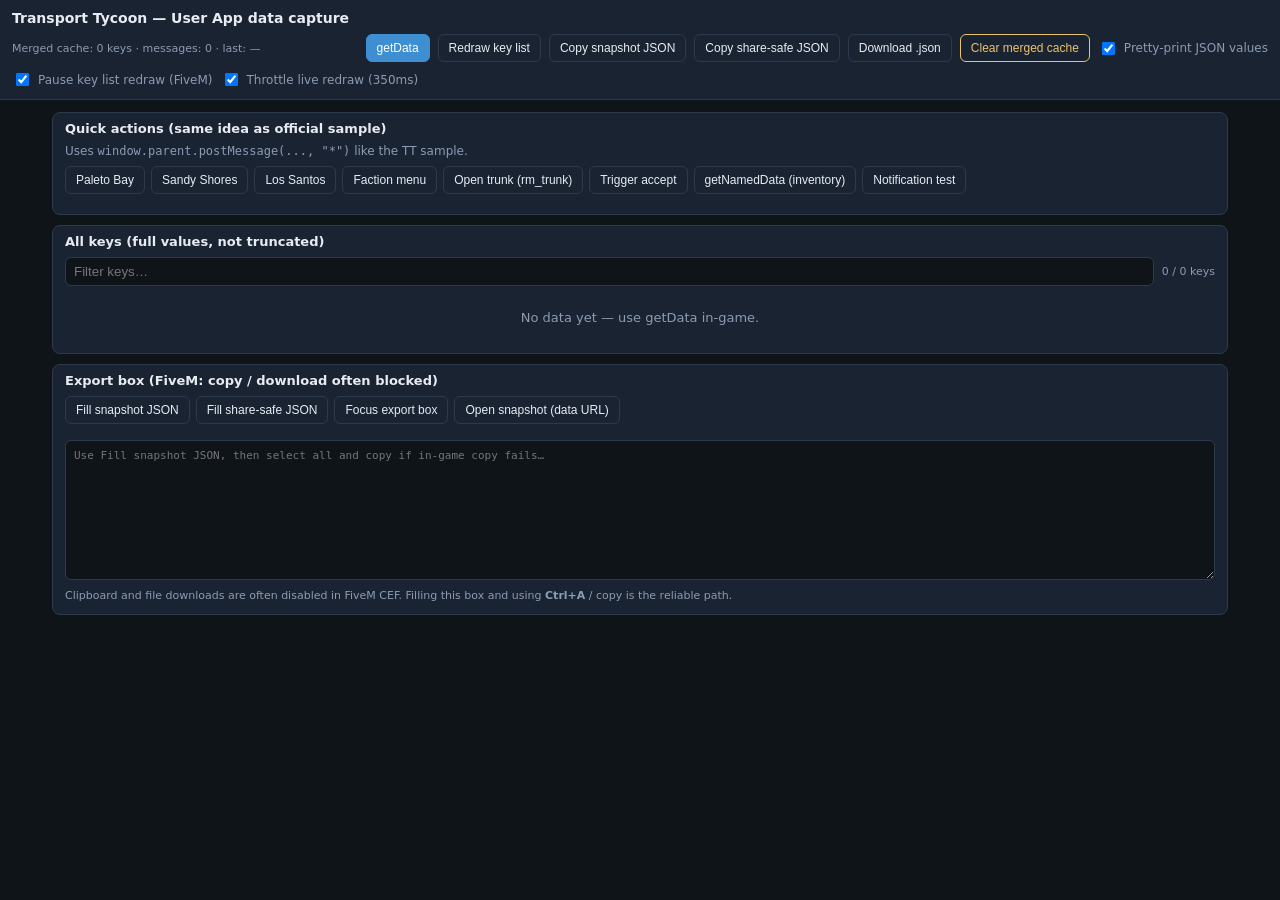
<file: helper/tt-userapp-data-capture.html>
<!DOCTYPE html>
<html lang="en">
<head>
  <meta charset="UTF-8" />
  <meta name="viewport" content="width=device-width, initial-scale=1" />
  <title>TT User App — Data capture</title>
  <style>
    :root {
      --bg: #0f1419;
      --panel: #1a2332;
      --border: #2d3a4d;
      --text: #e7ecf3;
      --muted: #8b9cb3;
      --accent: #3d8fd1;
      --accent2: #2a9d7a;
      --warn: #e9c46a;
      --danger: #e76f51;
    }
    * { box-sizing: border-box; }
    body {
      margin: 0;
      font-family: ui-sans-serif, system-ui, Segoe UI, Roboto, sans-serif;
      font-size: 13px;
      color: var(--text);
      background: var(--bg);
      min-height: 100vh;
    }
    header {
      position: sticky;
      top: 0;
      z-index: 10;
      background: var(--panel);
      border-bottom: 1px solid var(--border);
      padding: 10px 12px;
      display: flex;
      flex-wrap: wrap;
      gap: 8px;
      align-items: center;
    }
    header h1 {
      margin: 0;
      font-size: 14px;
      font-weight: 600;
      flex: 1 1 100%;
    }
    header .meta {
      font-size: 11px;
      color: var(--muted);
      flex: 1 1 auto;
    }
    button {
      cursor: pointer;
      border: 1px solid var(--border);
      background: var(--panel);
      color: var(--text);
      padding: 6px 10px;
      border-radius: 6px;
      font-size: 12px;
    }
    button:hover { border-color: var(--accent); }
    button.primary { background: var(--accent); border-color: var(--accent); color: #fff; }
    button.ok { background: var(--accent2); border-color: var(--accent2); color: #fff; }
    button.warn { border-color: var(--warn); color: var(--warn); }
    #toast {
      position: fixed;
      bottom: 12px;
      right: 12px;
      padding: 8px 12px;
      background: var(--panel);
      border: 1px solid var(--border);
      border-radius: 6px;
      font-size: 12px;
      opacity: 0;
      pointer-events: none;
      transition: opacity 0.2s;
      z-index: 20;
      max-width: 90vw;
    }
    #toast.show { opacity: 1; }
    main { padding: 12px; max-width: 1200px; margin: 0 auto; }
    details.section {
      background: var(--panel);
      border: 1px solid var(--border);
      border-radius: 8px;
      margin-bottom: 10px;
    }
    details.section > summary {
      padding: 8px 12px;
      cursor: pointer;
      font-weight: 600;
      list-style: none;
    }
    details.section > summary::-webkit-details-marker { display: none; }
    .section-body { padding: 0 12px 12px; }
    .row-actions { display: flex; flex-wrap: wrap; gap: 6px; margin-bottom: 8px; }
    label.inline {
      display: inline-flex;
      align-items: center;
      gap: 6px;
      color: var(--muted);
      font-size: 12px;
    }
    .keys-toolbar {
      display: flex;
      flex-wrap: wrap;
      gap: 8px;
      align-items: center;
      margin-bottom: 8px;
    }
    #filter {
      flex: 1 1 200px;
      min-width: 140px;
      padding: 6px 8px;
      border-radius: 6px;
      border: 1px solid var(--border);
      background: var(--bg);
      color: var(--text);
    }
    .kv-list { display: flex; flex-direction: column; gap: 8px; }
    .kv {
      border: 1px solid var(--border);
      border-radius: 8px;
      overflow: hidden;
      background: var(--bg);
    }
    .kv-head {
      display: flex;
      flex-wrap: wrap;
      gap: 6px;
      align-items: center;
      padding: 6px 8px;
      background: #141c28;
      border-bottom: 1px solid var(--border);
    }
    .kv-head code {
      font-size: 12px;
      color: var(--warn);
      flex: 1 1 auto;
      word-break: break-all;
    }
    .kv-meta { font-size: 11px; color: var(--muted); }
    .kv-body {
      margin: 0;
      padding: 8px;
      max-height: 320px;
      overflow: auto;
      white-space: pre-wrap;
      word-break: break-word;
      font-family: ui-monospace, Consolas, monospace;
      font-size: 11px;
      line-height: 1.45;
    }
    .empty { color: var(--muted); padding: 16px; text-align: center; }
    #export-box {
      width: 100%;
      min-height: 140px;
      margin-top: 8px;
      padding: 8px;
      border-radius: 6px;
      border: 1px solid var(--border);
      background: var(--bg);
      color: var(--text);
      font-family: ui-monospace, Consolas, monospace;
      font-size: 11px;
      line-height: 1.35;
      resize: vertical;
    }
    .hint { font-size: 11px; color: var(--muted); margin: 6px 0 0; }
  </style>
</head>
<body>
  <header>
    <h1>Transport Tycoon — User App data capture</h1>
    <span class="meta" id="meta">Merged cache: 0 keys · last message: —</span>
    <span class="meta" id="pending-meta" style="display:none;color:var(--warn);"></span>
    <button type="button" class="primary" id="btn-getdata">getData</button>
    <button type="button" id="btn-redraw">Redraw key list</button>
    <button type="button" id="btn-copy-json">Copy snapshot JSON</button>
    <button type="button" id="btn-copy-safe">Copy share-safe JSON</button>
    <button type="button" id="btn-download">Download .json</button>
    <button type="button" class="warn" id="btn-clear">Clear merged cache</button>
    <label class="inline"><input type="checkbox" id="chk-pretty" checked /> Pretty-print JSON values</label>
    <label class="inline" title="FiveM sends many updates/sec; redrawing the list each time resets scroll. Data still merges — click Redraw key list to refresh."><input type="checkbox" id="chk-pause-ui" checked /> Pause key list redraw (FiveM)</label>
    <label class="inline" title="When redraw is live, rebuild the list at most every 350ms."><input type="checkbox" id="chk-throttle" checked /> Throttle live redraw (350ms)</label>
  </header>
  <main>
    <details class="section" open>
      <summary>Quick actions (same idea as official sample)</summary>
      <div class="section-body">
        <p style="margin:0 0 8px;color:var(--muted);font-size:12px;">Uses <code>window.parent.postMessage(..., "*")</code> like the TT sample.</p>
        <div class="row-actions" id="sample-actions"></div>
      </div>
    </details>
    <details class="section" open>
      <summary>All keys (full values, not truncated)</summary>
      <div class="section-body">
        <div class="keys-toolbar">
          <input type="search" id="filter" placeholder="Filter keys…" autocomplete="off" />
          <span class="kv-meta" id="filter-count"></span>
        </div>
        <div class="kv-list" id="kv-list"><div class="empty">Waiting for data… Open this in-game and press <strong>getData</strong>, or perform actions so keys update.</div></div>
      </div>
    </details>
    <details class="section" open>
      <summary>Export box (FiveM: copy / download often blocked)</summary>
      <div class="section-body">
        <div class="row-actions">
          <button type="button" id="btn-fill-export">Fill snapshot JSON</button>
          <button type="button" id="btn-fill-safe-export">Fill share-safe JSON</button>
          <button type="button" id="btn-focus-export">Focus export box</button>
          <button type="button" id="btn-open-data">Open snapshot (data URL)</button>
        </div>
        <textarea id="export-box" spellcheck="false" placeholder="Use Fill snapshot JSON, then select all and copy if in-game copy fails…"></textarea>
        <p class="hint">Clipboard and file downloads are often disabled in FiveM CEF. Filling this box and using <strong>Ctrl+A</strong> / copy is the reliable path.</p>
      </div>
    </details>
  </main>
  <div id="toast" role="status"></div>
  <script>
(function () {
  "use strict";

  /** @type {Record<string, unknown>} */
  const cache = {};
  let lastMsgAt = null;
  let messageCount = 0;
  let mergeSinceRedraw = 0;
  let renderTimer = null;

  /** Substrings in key names to redact in “share-safe” export (avoid generic “key” — false positives). */
  const SENSITIVE_KEY_SUBSTRINGS = [
    "license", "discord", "steam", "fivem", "token", "pkey", "password", "secret"
  ];

  const el = (id) => document.getElementById(id);
  const toast = el("toast");
  let toastTimer = null;

  function showToast(text) {
    toast.textContent = text;
    toast.classList.add("show");
    clearTimeout(toastTimer);
    toastTimer = setTimeout(() => toast.classList.remove("show"), 2600);
  }

  function isSensitiveKey(key) {
    const k = key.toLowerCase();
    return SENSITIVE_KEY_SUBSTRINGS.some((s) => k.includes(s));
  }

  function cloneForExport(sanitize) {
    const out = {};
    for (const key of Object.keys(cache).sort()) {
      let val = cache[key];
      if (sanitize && isSensitiveKey(key)) {
        out[key] = "[REDACTED]";
        continue;
      }
      if (typeof val === "string") {
        out[key] = val;
      } else if (val === null || val === undefined) {
        out[key] = val;
      } else {
        try {
          out[key] = JSON.parse(JSON.stringify(val));
        } catch {
          out[key] = String(val);
        }
      }
    }
    return out;
  }

  function snapshotMeta() {
    return {
      capturedAt: new Date().toISOString(),
      messageCount,
      keyCount: Object.keys(cache).length,
      note: "TT User App helper — merged from postMessage data + getData"
    };
  }

  function formatValue(raw) {
    const pretty = el("chk-pretty").checked;
    if (raw === null || raw === undefined) return String(raw);
    if (typeof raw === "object") {
      try {
        return pretty ? JSON.stringify(raw, null, 2) : JSON.stringify(raw);
      } catch {
        return String(raw);
      }
    }
    if (typeof raw === "string") {
      if (pretty) {
        const t = raw.trim();
        if ((t.startsWith("{") && t.endsWith("}")) || (t.startsWith("[") && t.endsWith("]"))) {
          try {
            return JSON.stringify(JSON.parse(raw), null, 2);
          } catch {
            return raw;
          }
        }
      }
      return raw;
    }
    return String(raw);
  }

  function valueLength(raw) {
    if (raw === null || raw === undefined) return 0;
    if (typeof raw === "object") {
      try {
        return JSON.stringify(raw).length;
      } catch {
        return String(raw).length;
      }
    }
    return String(raw).length;
  }

  function post(action) {
    try {
      window.parent.postMessage(action, "*");
    } catch (e) {
      showToast("postMessage failed (open inside TT User App)");
    }
  }

  function updateMeta() {
    const keys = Object.keys(cache).length;
    const t = lastMsgAt ? lastMsgAt.toLocaleTimeString() : "—";
    el("meta").textContent = "Merged cache: " + keys + " keys · messages: " + messageCount + " · last: " + t;
    const pm = el("pending-meta");
    if (el("chk-pause-ui").checked && mergeSinceRedraw > 0) {
      pm.style.display = "inline";
      pm.textContent = "· list stale: " + mergeSinceRedraw + " merge(s) since redraw";
    } else {
      pm.style.display = "none";
      pm.textContent = "";
    }
  }

  /** @returns {Promise<boolean>} */
  async function copyTextRobust(text) {
    try {
      if (navigator.clipboard && window.isSecureContext) {
        await navigator.clipboard.writeText(text);
        return true;
      }
    } catch (_) {}
    try {
      const ta = document.createElement("textarea");
      ta.value = text;
      ta.setAttribute("readonly", "");
      ta.style.position = "fixed";
      ta.style.left = "-9999px";
      ta.style.top = "0";
      document.body.appendChild(ta);
      ta.focus();
      ta.select();
      ta.setSelectionRange(0, text.length);
      const ok = document.execCommand("copy");
      document.body.removeChild(ta);
      return ok;
    } catch (_) {
      return false;
    }
  }

  function snapshotJsonText(sanitize) {
    return JSON.stringify(
      { meta: snapshotMeta(), data: cloneForExport(sanitize) },
      null,
      2
    );
  }

  function fillExportText(text) {
    el("export-box").value = text;
    showToast("Export box filled");
  }

  function render() {
    mergeSinceRedraw = 0;
    if (renderTimer) {
      clearTimeout(renderTimer);
      renderTimer = null;
    }

    const q = (el("filter").value || "").trim().toLowerCase();
    const keys = Object.keys(cache).sort();
    const filtered = q ? keys.filter((k) => k.toLowerCase().includes(q)) : keys;
    el("filter-count").textContent = filtered.length + " / " + keys.length + " keys";

    const list = el("kv-list");
    const prevScroll = list.scrollTop;
    list.innerHTML = "";
    if (filtered.length === 0) {
      const d = document.createElement("div");
      d.className = "empty";
      d.textContent = keys.length === 0 ? "No data yet — use getData in-game." : "No keys match filter.";
      list.appendChild(d);
      updateMeta();
      return;
    }

    for (const key of filtered) {
      const raw = cache[key];
      const block = document.createElement("article");
      block.className = "kv";

      const head = document.createElement("div");
      head.className = "kv-head";
      const code = document.createElement("code");
      code.textContent = key;
      const meta = document.createElement("span");
      meta.className = "kv-meta";
      meta.textContent = typeof raw + " · " + valueLength(raw) + " chars";

      const copyBtn = document.createElement("button");
      copyBtn.type = "button";
      copyBtn.textContent = "Copy value";
      copyBtn.addEventListener("click", async () => {
        const text = formatValue(raw);
        const ok = await copyTextRobust(text);
        if (ok) showToast("Copied: " + key);
        else {
          fillExportText(text);
          showToast("Clipboard blocked — value in Export box");
        }
      });

      head.appendChild(code);
      head.appendChild(meta);
      head.appendChild(copyBtn);

      const pre = document.createElement("pre");
      pre.className = "kv-body";
      pre.textContent = formatValue(raw);

      block.appendChild(head);
      block.appendChild(pre);
      list.appendChild(block);
    }
    list.scrollTop = prevScroll;
    updateMeta();
  }

  function scheduleRender() {
    if (el("chk-throttle").checked) {
      if (renderTimer) return;
      renderTimer = setTimeout(() => {
        renderTimer = null;
        render();
      }, 350);
      return;
    }
    render();
  }

  window.addEventListener("message", (event) => {
    const payload = event.data;
    if (!payload || typeof payload !== "object") return;
    const data = payload.data;
    if (!data || typeof data !== "object") return;

    messageCount++;
    lastMsgAt = new Date();
    for (const key of Object.keys(data)) {
      cache[key] = data[key];
    }
    if (el("chk-pause-ui").checked) {
      mergeSinceRedraw++;
      updateMeta();
    } else {
      scheduleRender();
    }
  });

  el("btn-getdata").addEventListener("click", () => post({ type: "getData" }));
  el("btn-redraw").addEventListener("click", () => render());
  el("chk-pretty").addEventListener("change", render);
  el("chk-pause-ui").addEventListener("change", () => {
    mergeSinceRedraw = 0;
    if (renderTimer) {
      clearTimeout(renderTimer);
      renderTimer = null;
    }
    render();
  });
  el("chk-throttle").addEventListener("change", () => {
    if (renderTimer) {
      clearTimeout(renderTimer);
      renderTimer = null;
    }
    if (!el("chk-pause-ui").checked) render();
  });
  el("filter").addEventListener("input", render);

  el("btn-clear").addEventListener("click", () => {
    for (const k of Object.keys(cache)) delete cache[k];
    messageCount = 0;
    lastMsgAt = null;
    mergeSinceRedraw = 0;
    if (renderTimer) {
      clearTimeout(renderTimer);
      renderTimer = null;
    }
    render();
    showToast("Merged cache cleared");
  });

  async function copyJson(sanitize) {
    const text = snapshotJsonText(sanitize);
    const ok = await copyTextRobust(text);
    if (ok) showToast(sanitize ? "Share-safe JSON copied" : "Snapshot JSON copied");
    else {
      fillExportText(text);
      showToast("Clipboard blocked — snapshot in Export box");
    }
  }

  el("btn-copy-json").addEventListener("click", () => copyJson(false));
  el("btn-copy-safe").addEventListener("click", () => copyJson(true));

  el("btn-fill-export").addEventListener("click", () => fillExportText(snapshotJsonText(false)));
  el("btn-fill-safe-export").addEventListener("click", () => fillExportText(snapshotJsonText(true)));
  el("btn-focus-export").addEventListener("click", () => {
    const box = el("export-box");
    box.focus();
    box.select();
    showToast("Ctrl+A if needed, then copy");
  });
  el("btn-open-data").addEventListener("click", () => {
    const text = snapshotJsonText(false);
    try {
      window.open("data:application/json;charset=utf-8," + encodeURIComponent(text), "_blank");
      showToast("Opened data URL (may be blocked)");
    } catch (_) {
      fillExportText(text);
      showToast("Open failed — use Export box");
    }
  });

  el("btn-download").addEventListener("click", () => {
    const text = snapshotJsonText(false);
    const stamp = new Date().toISOString().replace(/[:.]/g, "-");
    const filename = "tt-userapp-snapshot-" + stamp + ".json";
    try {
      const blob = new Blob([text], { type: "application/json" });
      const a = document.createElement("a");
      a.download = filename;
      a.href = URL.createObjectURL(blob);
      document.body.appendChild(a);
      a.click();
      a.remove();
      setTimeout(() => URL.revokeObjectURL(a.href), 2000);
      showToast("Download triggered");
    } catch (_) {
      fillExportText(text);
      showToast("Download blocked — snapshot in Export box");
    }
  });

  window.addEventListener("keydown", (e) => {
    if (e.key === "Escape") {
      post({ type: "pin" });
    }
  });

  const actions = [
    { name: "Paleto Bay", action: { type: "setWaypoint", x: -267, y: 6231 } },
    { name: "Sandy Shores", action: { type: "setWaypoint", x: 1601, y: 3662 } },
    { name: "Los Santos", action: { type: "setWaypoint", x: 228, y: -878 } },
    { name: "Faction menu", action: { type: "sendCommand", command: "faction" } },
    { name: "Open trunk (rm_trunk)", action: { type: "sendCommand", command: "rm_trunk" } },
    { name: "Trigger accept", action: { type: "sendCommand", command: "userapp_trigger accept" } },
    { name: "getNamedData (inventory)", action: { type: "getNamedData", keys: ["inventory", "weight", "max_weight", "chest"] } },
    { name: "Notification test", action: { type: "notification", text: "TT capture helper" } }
  ];

  const btnWrap = el("sample-actions");
  for (const a of actions) {
    const b = document.createElement("button");
    b.type = "button";
    b.textContent = a.name;
    b.addEventListener("click", () => post(a.action));
    btnWrap.appendChild(b);
  }

  render();
})();
  </script>
</body>
</html>
</file>
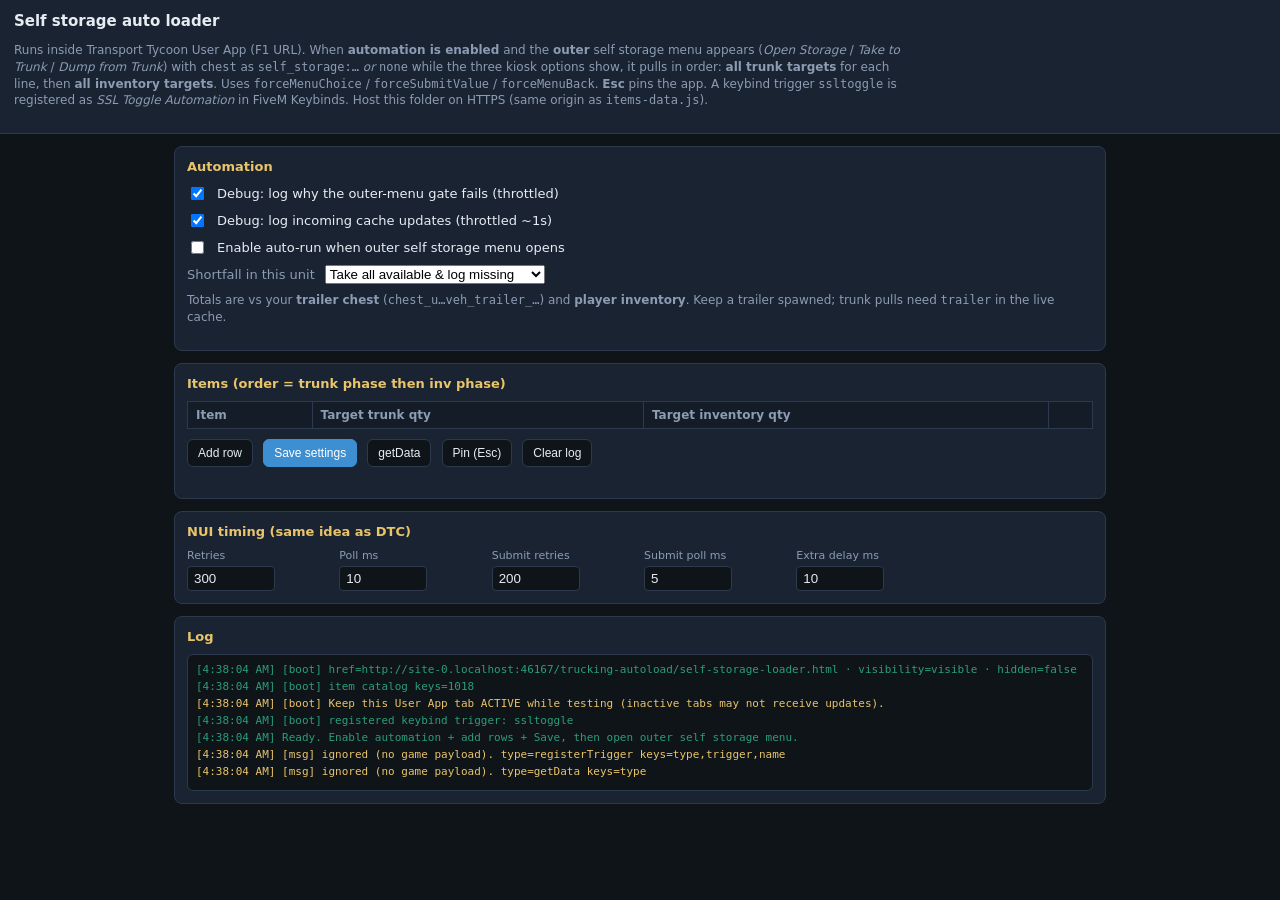
<file: trucking-autoload/self-storage-loader.html>
<!DOCTYPE html>
<html lang="en">
<head>
  <meta charset="UTF-8" />
  <meta name="viewport" content="width=device-width, initial-scale=1" />
  <title>TT — Self storage auto loader</title>
  <style>
    :root {
      --bg: #0f1419;
      --panel: #1a2332;
      --border: #2d3a4d;
      --text: #e7ecf3;
      --muted: #8b9cb3;
      --accent: #3d8fd1;
      --ok: #2a9d7a;
      --warn: #e9c46a;
      --err: #e76f51;
    }
    * { box-sizing: border-box; }
    body {
      margin: 0;
      font-family: ui-sans-serif, system-ui, Segoe UI, Roboto, sans-serif;
      font-size: 13px;
      color: var(--text);
      background: var(--bg);
      min-height: 100vh;
    }
    header {
      padding: 12px 14px;
      background: var(--panel);
      border-bottom: 1px solid var(--border);
    }
    h1 { margin: 0 0 6px; font-size: 15px; }
    .sub { color: var(--muted); font-size: 12px; line-height: 1.4; max-width: 900px; }
    main { padding: 12px 14px; max-width: 960px; margin: 0 auto; }
    section {
      background: var(--panel);
      border: 1px solid var(--border);
      border-radius: 8px;
      padding: 12px;
      margin-bottom: 12px;
    }
    section h2 { margin: 0 0 10px; font-size: 13px; color: var(--warn); }
    label.row { display: flex; flex-wrap: wrap; gap: 10px; align-items: center; margin-bottom: 8px; }
    input[type="number"] { width: 88px; padding: 4px 6px; border-radius: 4px; border: 1px solid var(--border); background: var(--bg); color: var(--text); }
    select.item-sel { min-width: 220px; max-width: 100%; padding: 4px; border-radius: 4px; border: 1px solid var(--border); background: var(--bg); color: var(--text); }
    button {
      cursor: pointer;
      border: 1px solid var(--border);
      background: var(--bg);
      color: var(--text);
      padding: 6px 10px;
      border-radius: 6px;
      font-size: 12px;
      margin-right: 6px;
      margin-bottom: 6px;
    }
    button.primary { background: var(--accent); border-color: var(--accent); color: #fff; }
    table { width: 100%; border-collapse: collapse; font-size: 12px; }
    th, td { border: 1px solid var(--border); padding: 6px 8px; text-align: left; }
    th { background: #141c28; color: var(--muted); }
    #log {
      max-height: 340px;
      overflow-y: auto;
      font-family: ui-monospace, Consolas, monospace;
      font-size: 11px;
      background: var(--bg);
      border: 1px solid var(--border);
      border-radius: 6px;
      padding: 8px;
    }
    .log-line { margin-bottom: 4px; }
    .log-line.err { color: var(--err); }
    .log-line.ok { color: var(--ok); }
    .log-line.warn { color: var(--warn); }
    .grid-nui { display: grid; grid-template-columns: repeat(auto-fill, minmax(140px, 1fr)); gap: 8px; }
    .grid-nui label { display: flex; flex-direction: column; gap: 4px; font-size: 11px; color: var(--muted); }
  </style>
</head>
<body>
  <header>
    <h1>Self storage auto loader</h1>
    <p class="sub">
      Runs inside Transport Tycoon User App (F1 URL). When <strong>automation is enabled</strong> and the
      <strong>outer</strong> self storage menu appears (<em>Open Storage</em> / <em>Take to Trunk</em> / <em>Dump from Trunk</em>)
      with <code>chest</code> as <code>self_storage:…</code> <em>or</em> <code>none</code> while the three kiosk options show, it pulls in order:
      <strong>all trunk targets</strong> for each line, then <strong>all inventory targets</strong>.
      Uses <code>forceMenuChoice</code> / <code>forceSubmitValue</code> / <code>forceMenuBack</code>.
      <strong>Esc</strong> pins the app. A keybind trigger <code>ssltoggle</code> is registered as
      <em>SSL Toggle Automation</em> in FiveM Keybinds.
      Host this folder on HTTPS (same origin as <code>items-data.js</code>).
    </p>
  </header>
  <main>
    <section>
      <h2>Automation</h2>
      <label class="row">
        <input type="checkbox" id="dbg-gate" checked />
        <span>Debug: log why the outer-menu gate fails (throttled)</span>
      </label>
      <label class="row">
        <input type="checkbox" id="dbg-merge" checked />
        <span>Debug: log incoming cache updates (throttled ~1s)</span>
      </label>
      <label class="row">
        <input type="checkbox" id="ssl-enabled" />
        <span>Enable auto-run when outer self storage menu opens</span>
      </label>
      <label class="row">
        <span style="min-width:120px;color:var(--muted);">Shortfall in this unit</span>
        <select id="ssl-shortfall">
          <option value="take_all">Take all available &amp; log missing</option>
          <option value="abort">Abort that item if not enough here</option>
        </select>
      </label>
      <p class="sub" style="margin-top:8px;">
        Totals are vs your <strong>trailer chest</strong> (<code>chest_u…veh_trailer_…</code>) and <strong>player inventory</strong>.
        Keep a trailer spawned; trunk pulls need <code>trailer</code> in the live cache.
      </p>
    </section>

    <section>
      <h2>Items (order = trunk phase then inv phase)</h2>
      <table>
        <thead>
          <tr>
            <th>Item</th>
            <th>Target trunk qty</th>
            <th>Target inventory qty</th>
            <th></th>
          </tr>
        </thead>
        <tbody id="lines-body"></tbody>
      </table>
      <p style="margin-top:10px;">
        <button type="button" id="btn-add-line">Add row</button>
        <button type="button" class="primary" id="btn-save">Save settings</button>
        <button type="button" id="btn-getdata">getData</button>
        <button type="button" id="btn-pin">Pin (Esc)</button>
        <button type="button" id="btn-clear-log">Clear log</button>
      </p>
    </section>

    <section>
      <h2>NUI timing (same idea as DTC)</h2>
      <div class="grid-nui">
        <label>Retries <input type="number" id="nui-retries" min="1" /></label>
        <label>Poll ms <input type="number" id="nui-timeout" min="1" /></label>
        <label>Submit retries <input type="number" id="nui-subret" min="1" /></label>
        <label>Submit poll ms <input type="number" id="nui-subto" min="1" /></label>
        <label>Extra delay ms <input type="number" id="nui-extra" min="0" /></label>
      </div>
    </section>

    <section>
      <h2>Log</h2>
      <div id="log"></div>
    </section>
  </main>

  <script src="items-data.js"></script>
  <script src="loader-app.js"></script>
</body>
</html>
</file>
